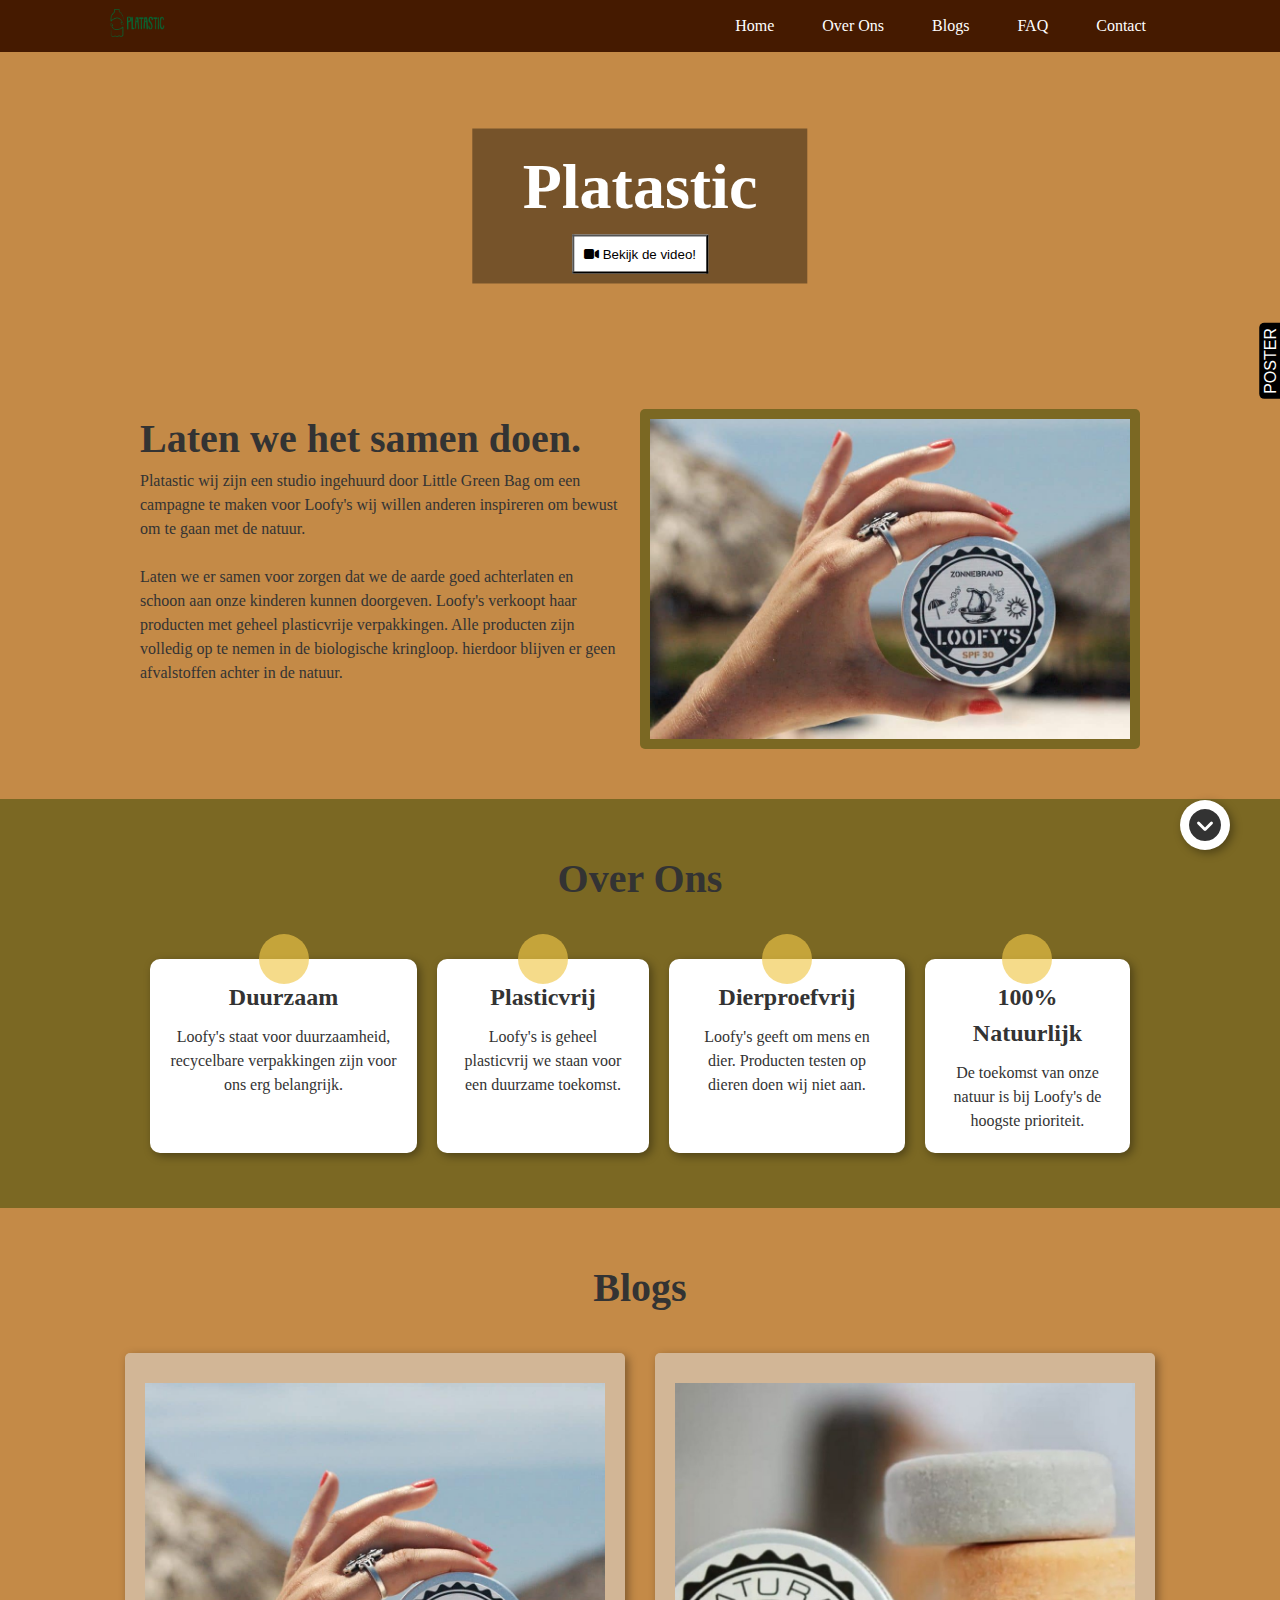
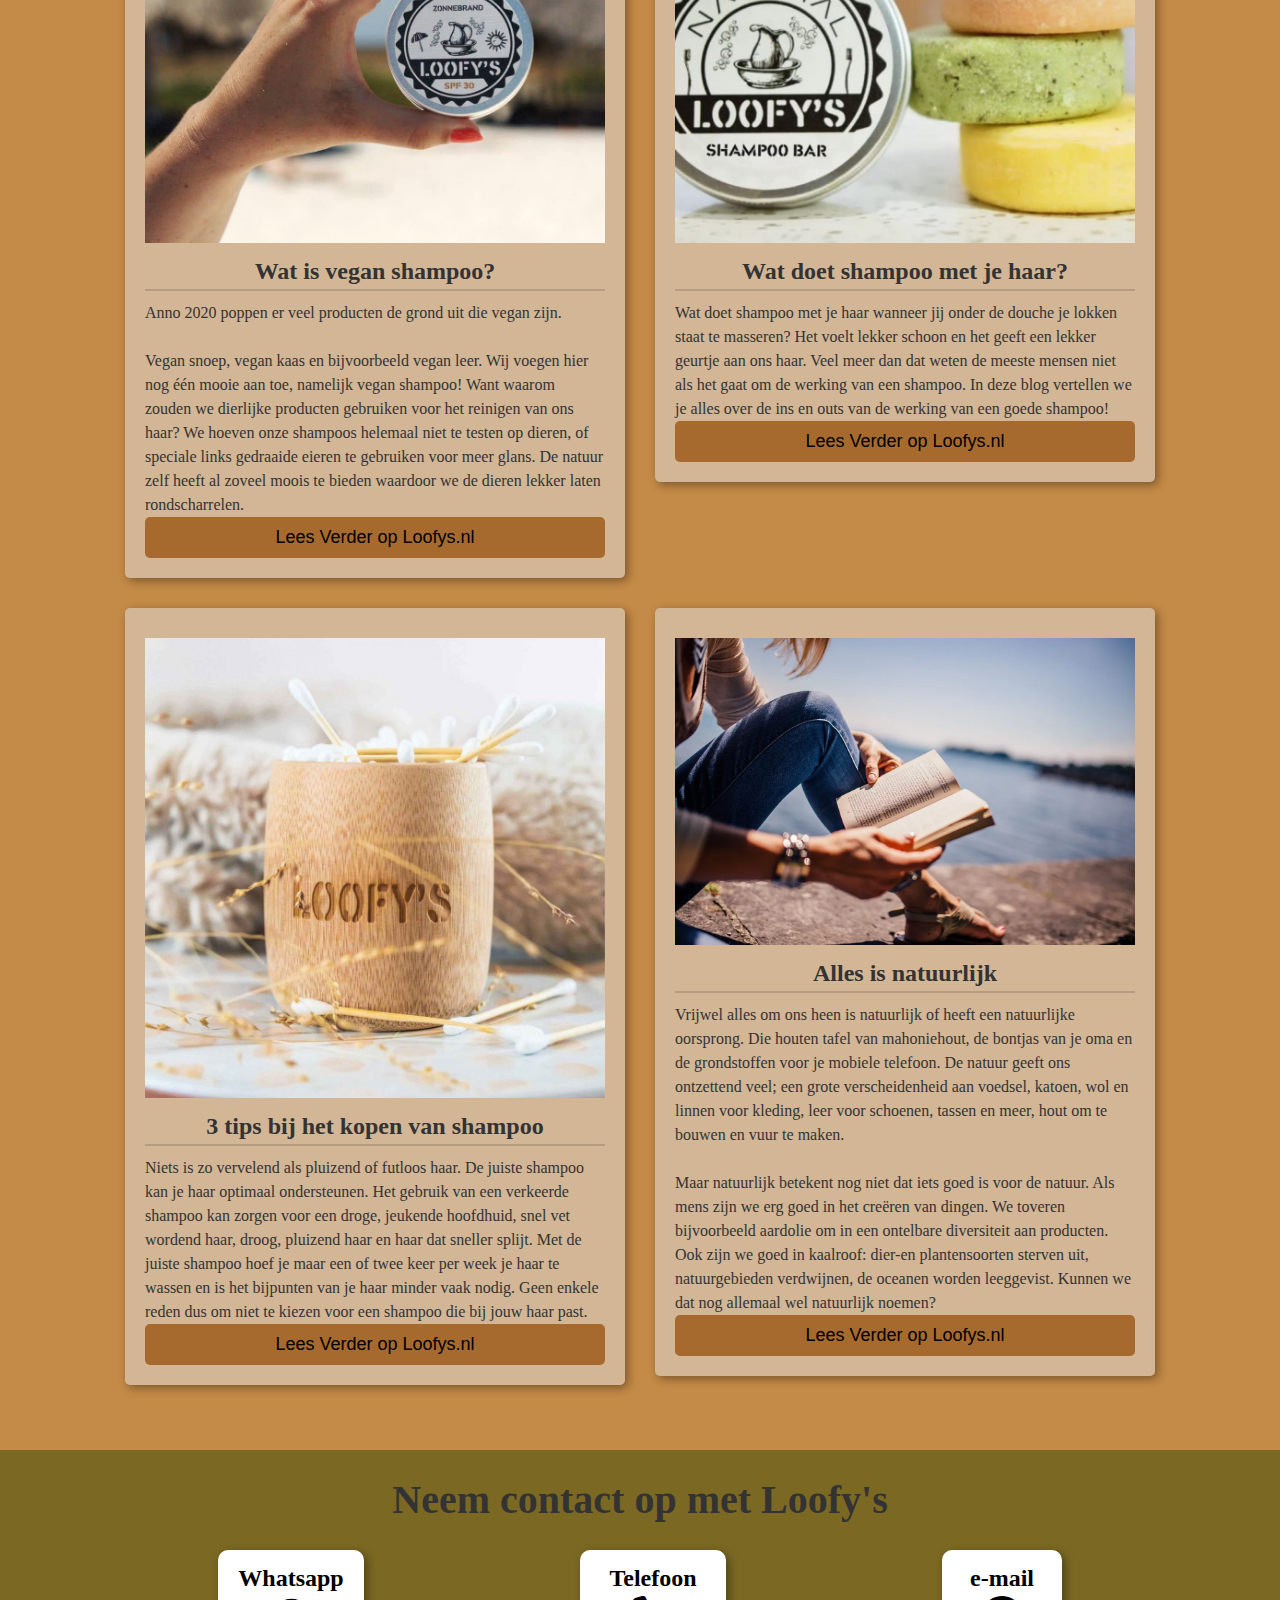
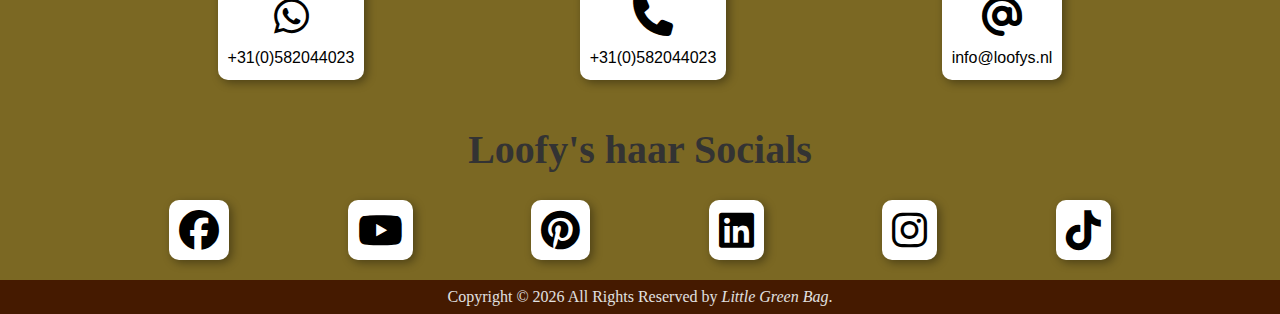
<file: index.html>
<!DOCTYPE html>
<html lang="en">

<head>
    <meta charset="UTF-8">
    <meta http-equiv="X-UA-Compatible" content="IE=edge">
    <meta name="viewport" content="width=device-width, user-scalable=no">
    <link rel='stylesheet' href='https://cdnjs.cloudflare.com/ajax/libs/font-awesome/6.1.2/css/all.min.css'>
    <link rel="icon" type="image/x-icon" href="assets/favicon/favicon.ico">
    <link rel='stylesheet' href='assets/css/style.css'>
    <script src='assets/js/script.js' defer></script>
    <title>Platastic</title>
</head>

<body>
    <!-- Navigation Section -->
    <nav>
        <div class="container">
            <h1><img src="assets/img/logo.png" alt=""></h1>
            <div class="toggle-button" onclick="hamburgerToggle();">
                <i class="fa-solid fa-bars"></i>
            </div>
            <ul class="nav-links">
                <li><a href="#home">Home</a></li>
                <li><a href="#about-us">Over Ons</a></li>
                <li><a href="#blogs">Blogs</a></li>
                <li><a href="#FAQ" class="fullscreen-faq">FAQ</a></li>
                <li><a href="#contact">Contact</a></li>
            </ul>
        </div>
    </nav>

    <!-- Hero Section -->
    <header id="home">
        <video src="https://julianvh.nl/portfolio-items/platastic/assets/video/crossoverchallenge.mp4" class="autoplay-hero-video" muted autoplay loop></video>

        <div class="hero-banner">
            <h2>Platastic</h2>
            <button class="fullscreen-video"><i class="fa-solid fa-video"></i> Bekijk de video!</button>
        </div>

        <section class="video-modal" style="display: none;">
            <div class="modal">
                <div class="overlay"></div>
                <video src="https://julianvh.nl/portfolio-items/platastic/assets/video/crossoverchallenge.mp4" class="hero-video" controls></video>
                <div class="close">
                    <i class="fa-solid fa-xmark"></i>
                </div>
            </div>
        </section>


    </header>

    <!-- About US -->
    <div class="about-us__text" id="about-us">
        <div class="container">
            <div class="about-us__paragraph">
                <h2>Laten we het samen doen.</h2>
                <p>
                    Platastic wij zijn een studio ingehuurd door Little Green Bag om een campagne te maken voor Loofy's
                    wij willen anderen inspireren om bewust om te gaan met de natuur.
                    <br><br>
                    Laten we er samen voor zorgen dat we de aarde goed achterlaten en schoon aan onze kinderen kunnen
                    doorgeven. Loofy's verkoopt haar producten met geheel plasticvrije verpakkingen. Alle producten zijn
                    volledig op te nemen in de biologische kringloop. hierdoor blijven er geen afvalstoffen achter in de
                    natuur.
                </p>
            </div>
            <img class="about-us__img" src="assets/img/1.jpg" alt="">
        </div>
    </div>


    <section class="cards">
        <h2>Over Ons</h2>
        <div class="container">
            <div class="card">
                <div class="cirkel"></div>
                <h2>Duurzaam</h2>
                <p>Loofy's staat voor duurzaamheid, recycelbare verpakkingen zijn voor ons erg belangrijk.</p>
            </div>
            <div class="card">
                <div class="cirkel"></div>
                <h2>Plasticvrij</h2>
                <p>Loofy's is geheel plasticvrij we staan voor een duurzame toekomst.</p>
            </div>
            <div class="card">
                <div class="cirkel"></div>
                <h2>Dierproefvrij</h2>
                <p>Loofy's geeft om mens en dier. Producten testen op dieren doen wij niet aan.</p>
            </div>
            <div class="card">
                <div class="cirkel"></div>
                <h2>100% Natuurlijk</h2>
                <p>De toekomst van onze natuur is bij Loofy's de hoogste prioriteit.</p>
            </div>
        </div>
    </section>

    <section class="recent-projects" id="blogs">
        <h2>Blogs</h2>
        <div class="container">

            <div class="project">
                <img src="assets/img/1.jpg" alt="">
                <h2>Wat is vegan shampoo?</h2>
                <p>Anno 2020 poppen er veel producten de grond uit die vegan zijn.
                    <br><br>
                    Vegan snoep, vegan kaas en bijvoorbeeld vegan leer. Wij voegen hier nog één mooie aan toe, namelijk
                    vegan shampoo! Want waarom zouden we dierlijke producten gebruiken voor het reinigen van ons haar?
                    We hoeven onze shampoos helemaal niet te testen op dieren, of speciale links gedraaide eieren te
                    gebruiken voor meer glans. De natuur zelf heeft al zoveel moois te bieden waardoor we de dieren
                    lekker laten rondscharrelen.
                </p>
                <button class="redirect-loofys">
                    Lees Verder op Loofys.nl
                </button>

            </div>

            <div class="project">
                <img src="assets/img/3.jpg" alt="">
                <h2>Wat doet shampoo met je haar?</h2>
                <p>Wat doet shampoo met je haar wanneer jij onder de douche je lokken staat te masseren? Het voelt
                    lekker schoon en het geeft een lekker geurtje aan ons haar. Veel meer dan dat weten de meeste mensen
                    niet als het gaat om de werking van een shampoo. In deze blog vertellen we je alles over de ins en
                    outs van de werking van een goede shampoo!</p>
                <button class="redirect-loofys">
                    Lees Verder op Loofys.nl
                </button>

            </div>
            <div class="project">
                <img src="assets/img/2.jpg" alt="">
                <h2>3 tips bij het kopen van shampoo</h2>
                <p>Niets is zo vervelend als pluizend of futloos haar. De juiste shampoo kan je haar optimaal
                    ondersteunen. Het gebruik van een verkeerde shampoo kan zorgen voor een droge, jeukende hoofdhuid,
                    snel vet wordend haar, droog, pluizend haar en haar dat sneller splijt. Met de juiste shampoo hoef
                    je maar een of twee keer per week je haar te wassen en is het bijpunten van je haar minder vaak
                    nodig. Geen enkele reden dus om niet te kiezen voor een shampoo die bij jouw haar past.</p>
                <button class="redirect-loofys">
                    Lees Verder op Loofys.nl
                </button>

            </div>
            <div class="project">
                <img src="assets/img/925589.webp" alt="">
                <h2>Alles is natuurlijk</h2>
                <p>Vrijwel alles om ons heen is natuurlijk of heeft een natuurlijke oorsprong. Die houten tafel van
                    mahoniehout, de bontjas van je oma en de grondstoffen voor je mobiele telefoon. De natuur geeft ons
                    ontzettend veel; een grote verscheidenheid aan voedsel, katoen, wol en linnen voor kleding, leer
                    voor schoenen, tassen en meer, hout om te bouwen en vuur te maken.
                    <br><br>
                    Maar natuurlijk betekent nog niet dat iets goed is voor de natuur. Als mens zijn we erg goed in het
                    creëren van dingen. We toveren bijvoorbeeld aardolie om in een ontelbare diversiteit aan producten.
                    Ook zijn we goed in kaalroof: dier-en plantensoorten sterven uit, natuurgebieden verdwijnen, de
                    oceanen worden leeggevist. Kunnen we dat nog allemaal wel natuurlijk noemen?
                </p>
                <button class="redirect-loofys">
                    Lees Verder op Loofys.nl
                </button>

            </div>
        </div>
    </section>


    <section class="contact-links" id="contact">
        <h2>Neem contact op met Loofy's</h2>
        <div class="container">
            <div class="card">
                <a href="https://api.whatsapp.com/send?phone=31582044023" target="_blank">
                    <h2>Whatsapp</h2>
                    <i class="fa-brands fa-whatsapp"></i>
                    <span>+31(0)582044023</span>
                </a>
            </div>
            <div class="card">
                <a href="tel:+31(0)582044023" target="_blank">
                    <h2>Telefoon</h2>
                    <i class="fa-solid fa-phone"></i>
                    <span>+31(0)582044023</span>
                </a>
            </div>
            <div class="card">
                <a href="mailto:info@loofys.nl" target="_blank">
                    <h2>e-mail</h2>
                    <i class="fa-solid fa-at"></i>
                    <span>info@loofys.nl</span>
                </a>
            </div>
        </div>
        <h2>Loofy's haar Socials</h2>
        <div class="container">
            <div class="card">
                <a href="https://www.facebook.com/loofysnederland/" target="_blank">
                    <i class="fab fa-facebook"></i>
                </a>
            </div>
            <div class="card">
                <a href="https://www.youtube.com/channel/UC6KEgffHRR9aScrn55LgWGA" target="_blank">
                    <i class="fab fa-youtube"></i>
                </a>
            </div>
            <div class="card">
                <a href="https://nl.pinterest.com/loofysnederland/" target="_blank">
                    <i class="fab fa-pinterest"></i>
                </a>
            </div>
            <div class="card">
                <a href="https://www.linkedin.com/company/loofys/" target="_blank">
                    <i class="fab fa-linkedin"></i>
                </a>
            </div>
            <div class="card">
                <a href="https://www.instagram.com/loofys.nl/" target="_blank">
                    <i class="fab fa-instagram"></i>
                </a>
            </div>
            <div class="card">
                <a href="https://www.tiktok.com/@loofys_vegan?_t=8VJzneBDAJx&_r=1" target="_blank">
                    <i class="fab fa-tiktok"></i>
                </a>
            </div>
        </div>



        </div>
    </section>

    <!-- Footer Section -->
    <footer>
        <div class="container">
            <div class="copyright-text">
                Copyright ©
                <script>document.write(new Date().getFullYear());</script> All Rights Reserved by
                <span>Little Green Bag</span>.
            </div>
        </div>
    </footer>

    <!-- FLOATING ELEMENTS -->
    <!-- Floating Action Buttons -->
    <div class="action">
        <span onclick="actionToggle();"><i class="fa-solid fa-circle-chevron-down"></i></span>
        <ul>
            <li>
                <a href="https://www.instagram.com/loofys_vegan/" target="_blank">
                    <i class="fa-brands fa-instagram"></i>
                </a>
            </li>
            <li>
                <a href="https://www.tiktok.com/@loofys_vegan?_t=8VJzneBDAJx&_r=1">
                    <i class="fa-brands fa-tiktok"></i>
                </a>
            </li>
        </ul>
    </div>

    <!-- <div class="stage" style="display: none;">
        <div class="overlay"></div>
        <div class="box bounce-6">
            <h2>Vraag en Antwoord</h2>
            <p>
                <br><br>
                Heb je brandende vragen of wil je gewoon meer weten over Loofy's? Lees dan hier onze meest gestelde
                vragen.
                <br><br>
                Verder mag je ons altijd mailen, bellen of het contact formulier invullen. We beantwoorden dit meestal
                gelijk en anders maximaal binnen 24 uur.
                <br><br>
                Hoe snel versturen jullie mijn bestelling?
                <br><br>
                -Wij versturen elke bestelling die voor 17:00 uur besteld is, diezelfde dag met PostNL. De postbodes van
                PostNL bezorgen dit de volgende dag bij jou thuis.
                <br><br>
                Stel dat ik na het ontvangen van mijn bestelling niet tevreden ben, hoe ga ik hier dan mee op?
                <br><br>
                - Raak niet in paniek. Alhoewel je ons voornamelijk online ziet, zitten er mensen met vlees en bloed
                achter
                dit merk. Wij gaan ervan uit dat al onze bestellingen met veel enthousiasme wordt ontvangen. Mocht er
                onverhoopt toch sprake zijn van teleurstelling, dan doen wij hier niet moeilijk over. Tot twee weken na
                ontvangst van het product kan dit ongemotiveerd geretourneerd worden.
                <br><br>
                Heb ik garantie op de producten?
                <br><br>
                - Onze producten zijn met uiterste zorg gemaakt waardoor wij ervan uit gaan dat garantie niet nodig is.
                Mocht u onverhoopt toch minder tevreden zijn over de producten, neem dan alsjeblieft contact op via het
                contactformulier. Wij zijn ervan verzekerd dat we er dan alsnog uitkomen 🙂
                <br><br>
                Hoe gaan jullie om met mijn privacy?
                <br><br>
                - Wij hebben persoonsgegevens nodig om de bestellingen te versturen en gaan hier erg zorgvuldig om. De
                plekken waar dit bewaard wordt, is extra beveiligd waardoor onbevoegde mensen hier niet over kunnen
                beschikken.
                <br><br>
                Stel dat ik een klacht wil indienen, hoe doe ik dat?
                <br><br>
                -Meningen horen we graag, ook wanneer deze negatief zijn. Vaak groeien we alleen maar harder door
                eerlijke
                meningen van onze klanten, dus deel het vooral met ons! Dit kan via een simpel whatsapp bericht of via
                het
                contactformulier hieronder.
                <br><br>
            </p>

        </div>
    </div> -->

    <section class="faq-modal" style="display: none;">
        <div class=" modal">
            <div class="overlay"></div>

            <div class="text">
                <p>
                <h2>Vraag en Antwoord</h2>
                <br>
                Heb je brandende vragen of wil je gewoon meer weten over Loofy's? Lees dan hier onze meest
                gestelde
                vragen.
                <br>
                Verder mag je ons altijd mailen, bellen of het contact formulier invullen. We beantwoorden dit
                meestal
                gelijk en anders maximaal binnen 24 uur.
                <br><br><br>
                <b>Hoe snel versturen jullie mijn bestelling?</b>
                <br><br>
                -Wij versturen elke bestelling die voor 17:00 uur besteld is, diezelfde dag met PostNL. De
                postbodes
                van
                PostNL bezorgen dit de volgende dag bij jou thuis.
                <br><br>
                <b>Stel dat ik na het ontvangen van mijn bestelling niet tevreden ben, hoe ga ik hier dan mee
                    op?</b>
                <br><br>
                - Raak niet in paniek. Alhoewel je ons voornamelijk online ziet, zitten er mensen met vlees en
                bloed
                achter
                dit merk. Wij gaan ervan uit dat al onze bestellingen met veel enthousiasme wordt ontvangen.
                Mocht
                er
                onverhoopt toch sprake zijn van teleurstelling, dan doen wij hier niet moeilijk over. Tot twee
                weken
                na
                ontvangst van het product kan dit ongemotiveerd geretourneerd worden.
                <br><br>
                <b>Heb ik garantie op de producten?</b>
                <br><br>
                - Onze producten zijn met uiterste zorg gemaakt waardoor wij ervan uit gaan dat garantie niet
                nodig
                is.
                Mocht u onverhoopt toch minder tevreden zijn over de producten, neem dan alsjeblieft contact op
                via
                het
                contactformulier. Wij zijn ervan verzekerd dat we er dan alsnog uitkomen 🙂
                <br><br>
                <b>Hoe gaan jullie om met mijn privacy?</b>
                <br><br>
                - Wij hebben persoonsgegevens nodig om de bestellingen te versturen en gaan hier erg zorgvuldig
                om.
                De
                plekken waar dit bewaard wordt, is extra beveiligd waardoor onbevoegde mensen hier niet over
                kunnen
                beschikken.
                <br><br>
                <b>Stel dat ik een klacht wil indienen, hoe doe ik dat?</b>
                <br><br>
                -Meningen horen we graag, ook wanneer deze negatief zijn. Vaak groeien we alleen maar harder
                door
                eerlijke
                meningen van onze klanten, dus deel het vooral met ons! Dit kan via een simpel whatsapp bericht
                of
                via
                het
                <a href="https://loofys.nl/vraag-antwoord/" target="_blank">contactformulier</a>
                </p>
            </div>


            <div class="close">
                <i class="fa-solid fa-xmark"></i>
            </div>
        </div>
    </section>

    <!-- Poster Section -->
    <div class="poster">
        <div class="poster-label">POSTER</div>
        <img src="assets/img/poster.png" alt="" class="poster-image">
        <p class="poster-text">Klik om de foto te vergroten</p>
    </div>
    <section class="poster-modal" style="display: none;">
        <div class="modal">
            <div class="overlay"></div>
            <img src="assets/img/poster.png" alt="">
            <div class="close">
                <i class="fa-solid fa-xmark"></i>
            </div>
        </div>
    </section>

</body>

</html>
</file>
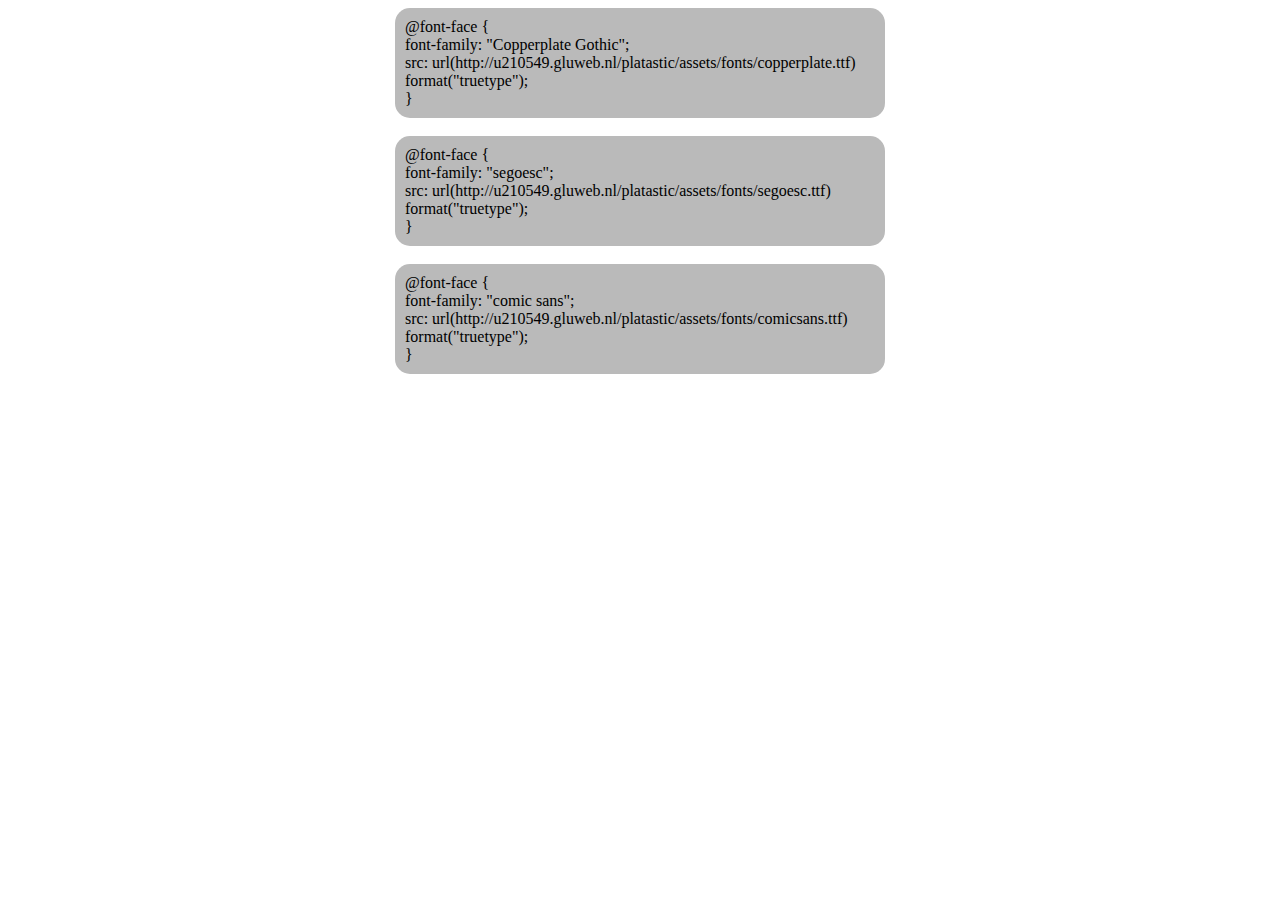
<file: assets/fonts/index.html>
<!DOCTYPE html>
<html lang="en">

<head>
    <meta charset="UTF-8">
    <meta http-equiv="X-UA-Compatible" content="IE=edge">
    <meta name="viewport" content="width=device-width, initial-scale=1.0">
    <title>Platastic-fonts</title>
</head>
<style>
    p {
        background-color: rgb(186, 186, 186);
        margin: 0 auto;
        max-width: 470px;
        padding: 10px;
        border-radius: 15px;
    }
</style>

<body>
    <p>
        @font-face { <br>
        font-family: "Copperplate Gothic"; <br>
        src: url(http://u210549.gluweb.nl/platastic/assets/fonts/copperplate.ttf) <br>
        format("truetype"); <br>
        } <br>
    </p> <br>
    <p>
        @font-face { <br>
        font-family: "segoesc"; <br>
        src: url(http://u210549.gluweb.nl/platastic/assets/fonts/segoesc.ttf) <br>
        format("truetype"); <br>
        } <br>
    </p> <br>
    <p>
        @font-face { <br>
        font-family: "comic sans"; <br>
        src: url(http://u210549.gluweb.nl/platastic/assets/fonts/comicsans.ttf) <br>
        format("truetype"); <br>
        } <br>
    </p> <br>
</body>

</html>
</file>
<file: assets/css/style.css>
/* 
- cream can #F0C648
- Anzac #C48A47
- May Tai #A66A2E 
- Maroon #451A00
- #526126
- #7B6823

- ComicSanskriet MS ,regular
- Segment script ,regular
- Copperplate gotic bold,regular

http://83.85.194.144/platastic/
*/

html {
  scroll-behavior: smooth;
}

@font-face {
  font-family: "copperplateothic";
  src: url(https://julianvh.nl/portfolio-items/platastic/assets/fonts/copperplate.ttf)
    format("truetype");
}

@font-face {
  font-family: "segoesc";
  src: url(https://julianvh.nl/portfolio-items/platastic/assets/fonts/segoesc.ttf)
    format("truetype");
}

@font-face {
  font-family: "comicsans";
  src: url(https://julianvh.nl/portfolio-items/platastic/assets/fonts/comicsans.ttf)
    format("truetype");
}

h2 {
  font-family: "copperplateothic";
}
p {
  font-family: "segoesc";
}
nav,
footer {
  font-family: "comicsans";
}

* {
  box-sizing: border-box;
  margin: 0;
  padding: 0;
}

a {
  text-decoration: none;
}

body {
  font-family: "Poppins", sans-serif;
  font-size: 16px;
  line-height: 1.5;
  color: #333;
  background: #c48a47;
  -webkit-tap-highlight-color: transparent;
}

html ::-webkit-scrollbar {
  width: 16px;
}
html ::-webkit-scrollbar-track {
  background: rgba(255, 255, 255, 0.128);
}
html ::-webkit-scrollbar-thumb {
  background: #a66a2e;
  border-radius: 5px;
}
html ::-webkit-scrollbar-thumb:active {
  background-color: #7b6823;
}

/* global container */
.container {
  max-width: 1100px;
  margin: 0 auto;
  padding: 0 20px;
}

/* Navigation */
nav {
  position: sticky;
  top: 0;
  background-color: #451a00;
  color: white;
  z-index: 1;
}

nav .container {
  display: flex;
  justify-content: space-between;
  align-items: center;
  -webkit-touch-callout: none;
  -webkit-user-select: none;
  -khtml-user-select: none;
  -moz-user-select: none;
  -ms-user-select: none;
  user-select: none;
}

/* .brand-title */
nav .container img {
  height: 35px;
  padding-top: 7px;
}
nav .container .nav-links {
  display: flex;
}
nav .container .nav-links li {
  margin: 0 10px;
  font-size: 16px;
  list-style: none;
}
nav .container .nav-links li:hover {
  border-bottom: 1px solid rgba(255, 255, 255, 0.692);
}

nav .container .nav-links li a {
  text-decoration: none;
  color: white;
  padding: 14px;
  display: block;
}

/* hamburger */
.toggle-button {
  position: absolute;
  top: 0;
  right: 16px;
  display: none;
  font-size: 30px;
  color: #7b6823;
  cursor: pointer;
}
.toggle-button.open-close i {
  transition: 0.3s ease-in-out;
  transform: rotate(180deg);
}

.active {
  border-bottom: 1px solid white;
}

@media (max-width: 40em) {
  .toggle-button {
    display: block;
  }

  nav .container {
    flex-direction: column;
    align-items: flex-start;
  }

  nav .container .nav-links {
    display: none;
    width: 100%;
    flex-direction: column;
  }
  nav .container .nav-links li {
    text-align: center;
  }
  nav .container .nav-links li a {
    padding: 0.5rem 1rem;
  }
  nav .container .nav-links.openMenu {
    display: flex;
  }
}

/* Hero */
header {
  position: relative;
  overflow-x: hidden;
}

header > div {
  position: absolute;
  top: 50%;
  right: 50%;
  transform: translate(50%, -50%);
  color: rgb(0, 0, 0);
}

/* PLATASTIC */
header > .hero-banner {
  background-color: rgba(0, 0, 0, 0.395);
  padding: 10px 50px;
  display: flex;
  flex-direction: column;
  align-items: center;
}

header > .hero-banner > h2 {
  font-size: 64px;
  color: rgb(255, 255, 255);
}

/* HERO */
header .autoplay-hero-video {
  height: 300px;
  width: 100%;
  object-fit: cover;
  pointer-events: none;
}

header > .hero-banner > button {
  background-color: white;
  padding: 10px;
  min-width: 50%;
}
header > .hero-banner > button:hover {
  box-shadow: 2.5px 5px;
  color: rgb(255, 255, 255);
  background-color: rgba(252, 243, 227, 0.2);
  transition: all 0.5s;
  cursor: pointer;
}

/* video-modal section */
.video-modal .overlay {
  background: #000000;
  position: fixed;
  right: 0px;
  bottom: 0px;
  left: 0px;
  z-index: 1;
  height: 100vh;
  opacity: 0.5;
}

.video-modal .modal video {
  position: fixed;
  top: 50%;
  right: 50%;
  transform: translate(50%, -50%);
  width: auto;
  max-width: 90%;
  max-height: 80%;
  height: auto;
  z-index: 2;
}

.video-modal .modal .close i {
  font-size: 30px;
  color: #000000;
}

.video-modal .modal .close:hover {
  opacity: 0.7;
  cursor: pointer;
}

.video-modal .modal .close {
  position: fixed;
  top: 5%;
  right: 0;
  transform: translate(-50%, -50%);
  background-color: rgba(255, 255, 255, 0.4);
  height: 40px;
  width: 40px;
  z-index: 2;
  display: flex;
  align-items: center;
  justify-content: center;
  border-radius: 50%;
}

/* About-US Section */
.about-us__text .container {
  padding: 50px;
}

.about-us__paragraph h2 {
  font-size: 40px;
}
.about-us__img {
  width: 50%;
  height: 340px;
  object-fit: cover;
  padding: 10px;
  background-color: #7b6823;
  border-radius: 5px;
}

@media (min-width: 40em) {
  .about-us__text .container {
    display: flex;
  }

  .about-us__paragraph {
    width: 50%;
    padding-right: 20px;
  }
}
@media (max-width: 40em) {
  .about-us__img {
    width: 100%;
  }

  .about-us__paragraph {
    padding-bottom: 20px;
  }

  header h2 {
    font-size: 50px;
  }
}

/* Cards section */
.cards {
  background-color: #7b6823;
}

.cards > h2 {
  text-align: center;
  padding-top: 50px;
  font-size: 40px;
}

.cards .container {
  padding: 50px;
}

.cards .container .card {
  background-color: white;
  padding: 20px;
  border-radius: 10px;
  margin: 5px 10px;
  position: relative;
  box-shadow: 3px 3px 10px rgba(0, 0, 0, 0.367);
  margin-top: 40px;
}

.cards .container .card h2 {
  text-align: center;
}
.cards .container .card p {
  padding-top: 10px;
  text-align: center;
}

.cards .container .card .cirkel {
  position: absolute;
  height: 50px;
  width: 50px;
  background-color: #f0c648a3;
  border-radius: 50%;
  top: 0;
  left: 50%;
  transform: translate(-50%, -50%);
}

.cards .container .card:hover {
  transition: all 1s;
}

@media (min-width: 40em) {
  /* Cards Section */
  .cards .container {
    display: flex;
    justify-content: space-between;
  }
  .cards .container .card {
    margin-top: 0;
  }
}
/* Recent Projects Section */

.recent-projects {
  padding: 50px 0;
}

/* BLOGS */
.recent-projects > h2 {
  text-align: center;
  font-size: 40px;
}

.recent-projects .container {
  margin-top: 20px;
  display: grid;
  grid-template-columns: 50% 50%;
  align-items: start;
}

.recent-projects .container .project {
  border-radius: 5px;
  margin: 5px;
  padding: 20px 20px;
  background-color: rgba(224, 224, 224, 0.518);
  box-shadow: 3px 3px 10px rgba(0, 0, 0, 0.367);
  margin: 15px;
}

.recent-projects .container .project:hover {
  transition: all 0.3s;
  background-color: rgba(255, 255, 255, 0.1);
}

.recent-projects .container .project img {
  width: 100%;
  display: block;
  margin: 10px auto;
  height: auto;
}

.recent-projects .container .project h2 {
  text-align: center;
  margin: 10px 0;
  border-bottom: 2px solid rgba(0, 0, 0, 0.135);
}

.recent-projects .container .project p span {
  color: red;
}

.recent-projects .container .project button {
  width: 100%;
  padding: 10px;
  font-size: 18px;
  border-radius: 5px;
  border: 0px;
  background-color: #a66a2e;
}

.recent-projects .container .project button:hover {
  transition: all 0.3s;
  background-color: #a66a2e62;
  cursor: pointer;
}
@media (max-width: 40em) {
  .recent-projects .container {
    grid-template-columns: 100%;
  }
}

/* CONTACT SECTION */
.contact-links {
  background-color: #7b6823;
}

.contact-links .container .card {
  margin: 20px 5px;
}

.contact-links .container .card a {
  display: block;
  padding: 10px;
  border-radius: 10px;
}

.contact-links > h2 {
  text-align: center;
  padding-top: 20px;
  font-size: 40px;
}

.contact-links .container {
  display: flex;
  justify-content: space-around;
}

.contact-links .container .card {
  background-color: white;
  border-radius: 10px;
  box-shadow: 3px 3px 10px rgba(0, 0, 0, 0.367);
}

.contact-links .container .card:hover {
  transition: all 0.2s;
  background-color: rgba(255, 255, 255, 0.362);
}

.contact-links .container .card a {
  display: flex;
  justify-content: center;
  align-items: center;
  flex-direction: column;
}

.contact-links .container .card h2 {
  text-align: center;
  color: black;
}
.contact-links .container .card i {
  font-size: 40px;
  color: black;
}

.contact-links .container .card p,
.contact-links .container .card span {
  padding-top: 10px;
  text-align: center;
  color: black;
}

@media (max-width: 40em) {
  /* contact-links Section */
  .contact-links .container {
    display: grid;
    grid-template-columns: 50% 50%;
  }
}

/* Flying Fixed Action Button */
.action {
  position: fixed;
  bottom: 50px;
  right: 50px;
  width: 50px;
  height: 50px;
  background-color: white;
  border-radius: 50%;
  box-shadow: 3px 3px 10px rgba(0, 0, 0, 0.367);
}

.action span {
  cursor: pointer;
  border-radius: 50%;
  position: relative;
  width: 100%;
  height: 100%;
  display: flex;
  justify-content: center;
  align-items: center;
  font-size: 2em;
  transition: 0.2s ease-in-out;
}
.action.open-close span {
  transform: rotate(180deg);
}
.action ul {
  position: absolute;
  visibility: hidden;
}
.action.open-close ul {
  bottom: 65px;
  opacity: 1;
  visibility: visible;
  transition: all 0.3s;
  left: 50%;
  transform: translateX(-50%);
}
.action ul li {
  list-style: none;
}

.action ul li a {
  height: 40px;
  width: 40px;
  margin: 0 0 10px 0;

  background-color: white;
  display: inline;
  /* width: 100%; */
  /* height: 100%; */
  text-decoration: none;
  font-size: 20px;
  color: black;
  display: flex;
  justify-content: center;
  align-items: center;
  border-radius: 50%;
}

footer {
  background-color: #451a00;
}

/* Footer Section */
footer .container {
  display: flex;
  flex-direction: column;
  align-items: center;
}

footer .container .copyright-text {
  color: rgb(225, 225, 225);
  padding: 5px 0;
}
footer .container .copyright-text span {
  color: rgb(225, 225, 225);
  font-style: italic;
}

footer .container .social-icon {
  background-color: red;
  position: relative;
  color: rgb(225, 225, 225);
  margin: 0 20px;
}
footer .container .social-icon i {
  position: absolute;
  top: 50%;
  right: 50%;
  transform: translate(50%, -50%);
  color: white;
}

/* FAQ-modal section */
.faq-modal .overlay {
  background: #000000;
  position: fixed;
  right: 0px;
  bottom: 0px;
  left: 0px;
  z-index: 1;
  height: 100vh;
  opacity: 0.5;
}

.faq-modal ::-webkit-scrollbar {
  width: 16px;
}
.faq-modal ::-webkit-scrollbar-track {
  background: none;
}
.faq-modal ::-webkit-scrollbar-thumb {
  background: rgb(96, 96, 96);
  border-radius: 5px;
}
.faq-modal ::-webkit-scrollbar-thumb:active {
  background-color: rgb(63, 63, 63);
}

.faq-modal .modal .text > p {
  font-family: "comicsans";
}

.faq-modal .modal .text {
  position: fixed;
  top: 50%;
  right: 50%;
  transform: translate(50%, -50%);
  width: 80vw;
  max-height: 60vh;
  box-shadow: 3px 3px 10px rgba(0, 0, 0, 0.367);
  height: auto;
  z-index: 2;
  background-color: rgb(203, 203, 203);
  padding: 20px;
  overflow-y: scroll;
  border-radius: 10px;
  animation: mymove 1s 1;
}

@keyframes mymove {
  0% {
    transform: scale(1, 1) translate(50%, -50%);
  }
  10% {
    transform: scale(1.1, 0.9) translate(50%, -50%);
  }
  30% {
    transform: scale(0.9, 1.1) translate(50%, -50%);
  }
  50% {
    transform: scale(1.05, 0.95) translate(50%, -50%);
  }
  100% {
    transform: scale(1, 1) translate(50%, -50%);
  }
}

.faq-modal .modal .close i {
  font-size: 30px;
  color: #000000;
}

.faq-modal .modal .close:hover {
  opacity: 0.7;
  cursor: pointer;
}

.faq-modal .modal .close {
  position: fixed;
  top: 5%;
  right: 0;
  transform: translate(-50%, -50%);
  background-color: rgba(255, 255, 255, 0.4);
  height: 40px;
  width: 40px;
  z-index: 2;
  display: flex;
  align-items: center;
  justify-content: center;
  border-radius: 50%;
}

/* POSTER-SECTION */
.poster {
  position: fixed;
  /* background-color: red;*/
  /*uncomment to see bug👆*/
  top: 50%;
  right: 0;
  transform: translate(74.6%, -50%);
  display: flex;
  align-items: flex-start;

  filter: Alpha(opacity=0);
}

.poster.openPoster {
  transform: translate(0%, -50%);
  transition: all 0.6s;
}

.poster .poster-label {
  background-color: black;
  padding: 0 5px 5px 5px;
  color: white;
  rotate: 270deg;
  transform: translate(-50%, 90%);
  border-top-right-radius: 5px;
  border-top-left-radius: 5px;
  cursor: pointer;
  -webkit-touch-callout: none;
  -webkit-user-select: none;
  -khtml-user-select: none;
  -moz-user-select: none;
  -ms-user-select: none;
  user-select: none;
}

.poster > .poster-image {
  /* width: 20vw; */
  z-index: 1;
  width: 200px;
  padding: 3px 0 3px 3px;
  background-color: #000000;
  border-radius: 5px;
  position: relative;
  cursor: pointer;
}
.poster > .poster-text {
  visibility: hidden;
  position: absolute;
  top: 50%;
  left: 50%;
  transform: translate(-19%, -50%);
  z-index: 1;
  background-color: rgba(255, 255, 255, 0.505);
  text-align: center;
  font-weight: bold;
  pointer-events: none;
}

.poster.displayPosterText .poster-text {
  visibility: visible;
}

/* poster-modal section */
.poster-modal .overlay {
  background: #000000;
  position: fixed;
  right: 0px;
  bottom: 0px;
  left: 0px;
  z-index: 1;
  height: 100vh;
  opacity: 0.5;
}

.poster-modal .modal img {
  position: fixed;
  top: 50%;
  right: 50%;
  transform: translate(50%, -50%);
  width: auto;
  max-width: 90%;
  max-height: 80%;
  height: auto;
  z-index: 2;
}

.poster-modal .modal .close i {
  font-size: 30px;
  color: #000000;
}

.poster-modal .modal .close:hover {
  opacity: 0.7;
  cursor: pointer;
}

.poster-modal .modal .close {
  position: fixed;
  top: 5%;
  right: 0;
  transform: translate(-50%, -50%);
  background-color: rgba(255, 255, 255, 0.4);
  height: 40px;
  width: 40px;
  z-index: 2;
  display: flex;
  align-items: center;
  justify-content: center;
  border-radius: 50%;
}
</file>
